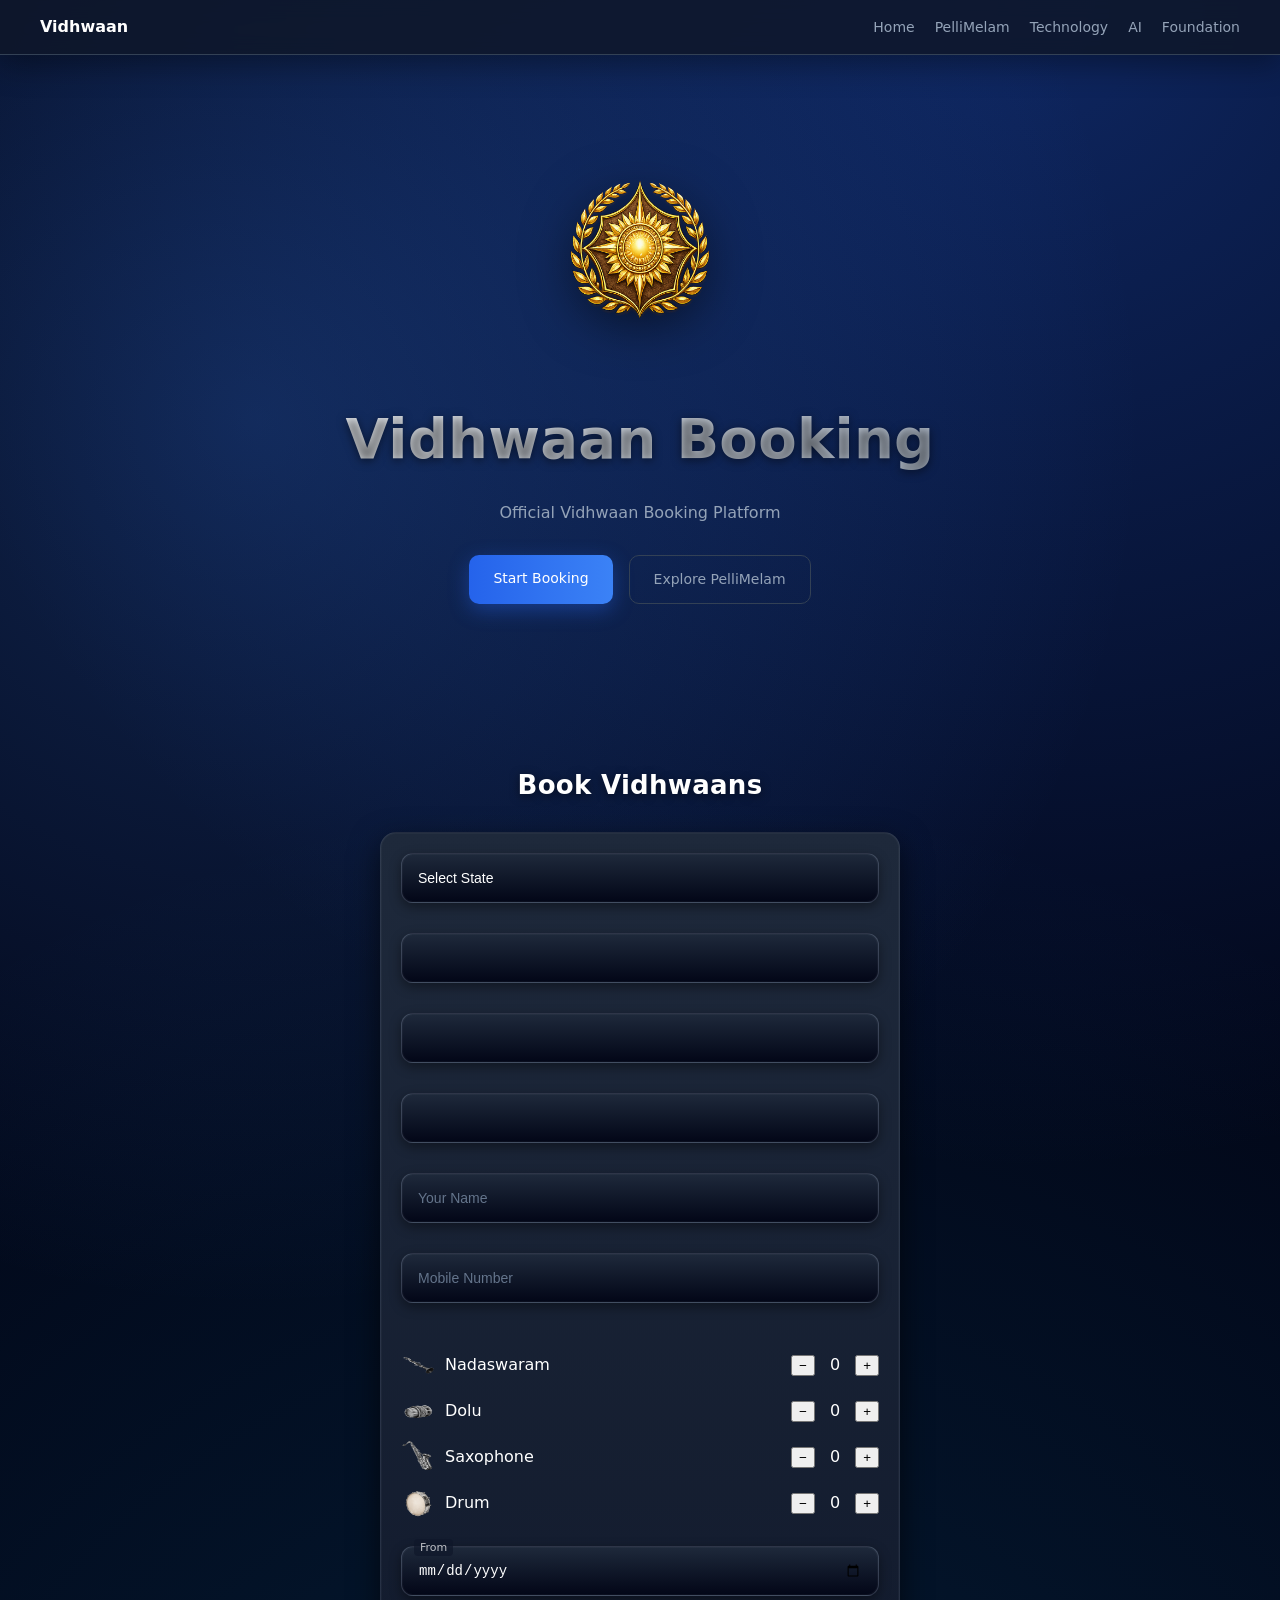
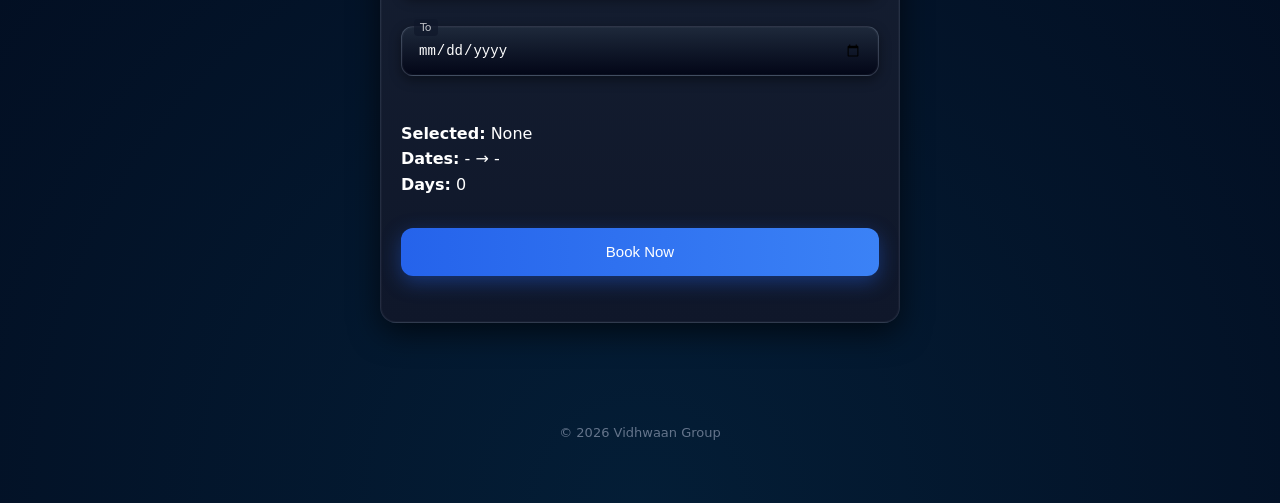
<file: index.html>
<!DOCTYPE html>

<html lang="en">

<head>

<meta charset="UTF-8">
<meta name="viewport" content="width=device-width, initial-scale=1">

<title>Book Nadaswaram, Dolu, Saxophone & Drum Artists in India | Vidhwaan</title>

<meta name="description" content="Book Nadaswaram, Dolu, Saxophone and Drum artists anywhere in India. Wedding, temple and event Vidhwaans available near you instantly.">

<meta name="robots" content="index, follow">

<meta name="googlebot" content="index, follow, max-snippet:-1, max-image-preview:large">

<link rel="canonical" id="canonical" href="https://booking.vidhwaan.com/">

<meta property="og:title" content="Book Vidhwaans in India">
<meta property="og:description" content="Nadaswaram, Dolu, Saxophone & Drum booking platform across India.">
<meta property="og:type" content="website">
<meta property="og:url" content="https://booking.vidhwaan.com/">
  
<link rel="icon" href="./favicon.ico">

<!-- PWA -->

<link rel="manifest" href="./manifest.json">

<!-- CSS -->

<link rel="stylesheet" href="./css/design-system.css">
<link rel="stylesheet" href="./css/main.css">

<link rel="preconnect" href="/">
<link rel="dns-prefetch" href="/">


<script type="application/ld+json">
{
"@context": "https://schema.org",
"@type": "LocalBusiness",
"name": "Vidhwaan Booking",
"areaServed": "India",
"serviceType": "Wedding Music Services",
"url": "https://booking.vidhwaan.com/"
}
</script>
  

</head>

<body>

<!-- NAV -->

<div id="nav"></div>

<!-- HERO -->

<div id="hero"></div>

<!-- BOOKING -->

<!-- SEO CONTENT -->
<div id="seo-content" style="padding:20px;"></div>

<!-- BOOKING -->
<div id="registration"></div>

<!-- FOOTER -->

<div id="footer"></div>

<!-- MODULE LOAD -->

<script type="module">

import { loadNav } from "./utilities/nav.js"
import { loadHero } from "./utilities/hero.js"
import { loadFooter } from "./utilities/footer.js"
import { loadRegistration } from "./utilities/registration.js"

let path = location.pathname;

/* handle geo hash routing */
if(location.hash){
  path = location.hash.slice(1);
}



/* 🔥 FINAL CLEAN ROUTING (NO # ON HOMEPAGE + STRICT GEO ONLY) */

/* handle path */


  
let cleanPath = path
  .replace(/\/+/g, "/")
  .replace(/\/$/, "")
  .toLowerCase();



/* 🚫 DO NOT TOUCH HOMEPAGE */
if(cleanPath === "" || cleanPath === "/"){
  // homepage → no redirect, no #
} 
else if(cleanPath.startsWith("/geo")){

  /* enforce trailing slash */
  cleanPath = cleanPath + "/";

  if(cleanPath !== path){
    location.replace("/#" + cleanPath);
  }

} 
else {
  /* ❌ block everything else */
  location.replace("/");
}

/* split */
const parts = cleanPath.split("/").filter(Boolean);

/* 🔒 STRICT GEO VALIDATION */
if(parts[0] === "geo"){

  if(parts.length < 2 || parts.length > 5){
    location.replace("/");
  }

  const isValidSlug = (s) => /^[a-z0-9-]+$/.test(s);

  for(let i = 1; i < parts.length; i++){
    if(!isValidSlug(parts[i])){
      location.replace("/");
    }
  }
}

/* GEO SEO (TOP RANKING VERSION) */
if(parts[0] === "geo"){

  function format(s){
    return s ? s.replaceAll("-", " ").replace(/\b\w/g, l => l.toUpperCase()) : "";
  }

  const state = format(parts[1]);
  const district = format(parts[2]);
  const mandal = format(parts[3]);
  const village = format(parts[4]);

  let title = "Book Vidhwaans in India";
  let desc = "Book Nadaswaram, Dolu artists anywhere in India.";

  let displayText = "";
  let richContent = "";

  const locationName = village || mandal || district || state;

  if(village){
    title = `Book Nadaswaram & Dolu in ${village}`;
    desc = `Book Nadaswaram, Dolu, Saxophone and Drum artists in ${village}, ${mandal}, ${district}, ${state}.`;

    displayText = `Nadaswaram & Dolu artists available in ${village}.`;

    richContent = `
      <h2>Best Vidhwaans in ${village}</h2>
      <p>Professional Nadaswaram, Dolu, Saxophone and Drum artists are available in ${village} for weddings, temple events, and functions.</p>

      <h2>Services Available</h2>
      <ul>
        <li>Nadaswaram for weddings</li>
        <li>Dolu melam teams</li>
        <li>Temple and procession music</li>
      </ul>
    `;
  }

  /* TITLE */
  document.title = title;

  /* CANONICAL */
  const canonical = document.getElementById("canonical");
  if (canonical) {
    const cleanPath = path.replace(/^\/+/, "");
    canonical.setAttribute(
      "href",
      cleanPath ? location.origin + "/#" + cleanPath : location.origin + "/"
    );
  }

  /* META */
  let meta = document.querySelector("meta[name='description']");
  if(meta) meta.setAttribute("content", desc);

  /* SAFE MINIMAL UI CONTENT */
  const seoDiv = document.getElementById("seo-content");
  if(seoDiv){
    seoDiv.innerHTML = `
      <p style="text-align:center; opacity:0.6; font-size:12px;">
        ${displayText}
      </p>
      <div style="display:none;">
        ${richContent}
      </div>
    `;
  }

  /* FAQ SCHEMA */
  const faq = {
    "@context": "https://schema.org",
    "@type": "FAQPage",
    "mainEntity": [{
      "@type": "Question",
      "name": `Can I book Nadaswaram in ${locationName}?`,
      "acceptedAnswer": {
        "@type": "Answer",
        "text": "Yes, professional Vidhwaans are available for weddings and events."
      }
    }]
  };

  /* BREADCRUMB SCHEMA */
  const breadcrumb = {
    "@context": "https://schema.org",
    "@type": "BreadcrumbList",
    "itemListElement": [
      {
        "@type": "ListItem",
        "position": 1,
        "name": state,
        "item": `https://booking.vidhwaan.com/#/geo/${parts[1]}/`
      },
      {
        "@type": "ListItem",
        "position": 2,
        "name": district,
        "item": `https://booking.vidhwaan.com/#/geo/${parts[1]}/${parts[2]}/`
      }
    ]
  };

  const faqScript = document.createElement("script");
  faqScript.type = "application/ld+json";
  faqScript.text = JSON.stringify(faq);
  document.head.appendChild(faqScript);

  const breadcrumbScript = document.createElement("script");
  breadcrumbScript.type = "application/ld+json";
  breadcrumbScript.text = JSON.stringify(breadcrumb);
  document.head.appendChild(breadcrumbScript);
}
  

  
/* NORMAL LOAD */
loadNav()
loadHero()
loadRegistration()
loadFooter()

</script>

<!-- SERVICE WORKER -->



<!-- OPTIONAL CARD HOVER EFFECT -->

<script>

document.addEventListener("mousemove", (e) => {

document.querySelectorAll(".card").forEach(card => {

const rect = card.getBoundingClientRect();

const x = e.clientX - rect.left;
const y = e.clientY - rect.top;

card.style.setProperty("--x", x + "px");
card.style.setProperty("--y", y + "px");

});

});

</script>

<script>
if ("serviceWorker" in navigator) {
  navigator.serviceWorker.register("./sw.js");
}
</script>


</body>
</html>
</file>
<file: css/design-system.css>
:root{

--bg-primary:#0f172a;
--bg-secondary:#1e293b;
--border:#334155;

--text-primary:#ffffff;
--text-secondary:#94a3b8;

--accent:#2563eb;

--font-system:system-ui,-apple-system,Segoe UI,Roboto,Helvetica,Arial,sans-serif;

--text-sm:14px;
--text-md:16px;
--text-lg:20px;
--text-xl:32px;
--text-hero:56px;

--space-1:8px;
--space-2:12px;
--space-3:16px;
--space-4:24px;
--space-5:40px;
--space-6:60px;

--radius-md:12px;
--radius-lg:16px;

--container-width:1200px;
}

/* BASE */


#registration .field{
margin-bottom:16px;
position:relative;
z-index:1;
}

#registration input,
#registration select{
width:100%;
padding:14px;
border-radius:10px;
border:1px solid #334155;
background:#1e293b;
color:white;
font-size:14px;
outline:none;
box-sizing:border-box;
}

#registration input:focus{
border:1px solid #2563eb;
}













body{
margin:0;
background:var(--bg-primary);
color:var(--text-primary);
font-family:var(--font-system);
line-height:1.6;
padding-top:60px;
}

/* CONTAINER */

.container{
max-width:var(--container-width);
margin:auto;
padding:0 var(--space-4);
}

/* SECTIONS */

.section{
padding:60px 0;
}

.section:first-of-type{padding-top:40px;}
.section:last-of-type{padding-bottom:40px;}

.section-title{
font-size:var(--text-lg);
color:var(--text-secondary);
margin-bottom:var(--space-4);
}

/* GRID */

.grid{
display:grid;
grid-template-columns:repeat(auto-fit,minmax(260px,1fr));
gap:20px;
}

/* CARDS */

.card{
background:var(--bg-secondary);
border:1px solid var(--border);
padding:26px;
border-radius:var(--radius-lg);
color:white;
transition:.25s;
}

.card:hover{
transform:translateY(-6px);
background:#334155;
}

/* HERO */

.hero{
text-align:center;
padding:120px 20px 60px;
}

.hero h1{
font-size:var(--text-hero);
margin-bottom:12px;
}

.hero p{color:var(--text-secondary);}

/* LOGO */

.logo{
width:140px;
margin:auto;
margin-bottom:20px;
filter:drop-shadow(0 10px 25px rgba(0,0,0,.6));
}

/* =========================
   NAV (DESKTOP)
========================= */

.nav{
position:fixed;
top:0;
width:100%;
background:rgba(15,23,42,.85);
backdrop-filter:blur(10px);
border-bottom:1px solid var(--border);
z-index:100;
}

.nav-inner{
max-width:1200px;
margin:auto;
padding:14px 20px;
display:flex;
justify-content:space-between;
align-items:center;
}

.brand{
font-weight:700;
}

.nav-links{
display:flex;
gap:20px;
}

.nav-links a{
color:var(--text-secondary);
text-decoration:none;
font-size:14px;
}

.nav-links a:hover{
color:white;
}

/* =========================
   HAMBURGER
========================= */

.nav-toggle{
display:none;
flex-direction:column;
gap:5px;
cursor:pointer;
}

.nav-toggle span{
width:24px;
height:2px;
background:#ffffff;
border-radius:2px;
}

/* =========================
   FOOTER
========================= */

.footer{
text-align:center;
padding:60px 20px;
color:#64748b;
font-size:13px;
}

/* =========================
   MOBILE
========================= */

@media (max-width:768px){

/* NAV STRUCTURE */
.nav-inner{
justify-content:space-between;
}

/* SHOW HAMBURGER */
.nav-toggle{
display:flex;
}

/* MOBILE MENU */
.nav-links{
position:absolute;
top:60px;
left:0;
width:100%;

background:rgba(2,6,23,0.95);
backdrop-filter:blur(12px);

flex-direction:column;

transform:translateY(-10px);
opacity:0;
pointer-events:none;

transition:all 0.25s ease;

border-bottom:1px solid #1e293b;
}

/* ACTIVE STATE */
.nav-links.active{
transform:translateY(0);
opacity:1;
pointer-events:auto;
}

/* LINKS */
.nav-links a{
padding:16px 20px;
border-bottom:1px solid rgba(255,255,255,0.05);
font-size:15px;
}

/* TOUCH FEEDBACK */
.nav-links a:hover{
background:rgba(37,99,235,0.15);
color:white;
}

/* HERO */
.hero{
padding:100px 16px 50px;
}

.hero h1{
font-size:34px;
line-height:1.25;
}

.hero p{
font-size:14px;
}

/* LOGO */
.logo{
width:110px;
}

/* GRID */
.grid{
gap:16px;
}

}
</file>
<file: css/main.css>
/* =========================
BACKGROUND (UPGRADED)
========================= */

body{
background:
radial-gradient(circle at 20% 20%, rgba(59,130,246,0.25), transparent 45%),
radial-gradient(circle at 80% 0%, rgba(37,99,235,0.35), transparent 50%),
radial-gradient(circle at 50% 100%, rgba(14,165,233,0.15), transparent 60%),
#020617;
}

/* =========================
WRAPPER
========================= */

.wrapper{
max-width:1200px;
margin:auto;
padding:120px 20px 80px;
}

/* =========================
HERO BUTTONS
========================= */

.hero-buttons{
margin-top:30px;
display:flex;
justify-content:center;
gap:16px;
flex-wrap:wrap;
}

.btn{
padding:12px 24px;
border-radius:10px;
font-size:14px;
text-decoration:none;
transition:.25s;
cursor:pointer;
border:none;
}

/* 🔥 BUTTON UPGRADE */
.btn-primary{
background:linear-gradient(90deg,#2563eb,#3b82f6);
color:white;
box-shadow:0 6px 20px rgba(37,99,235,0.4);
}

.btn-primary:hover{
background:linear-gradient(90deg,#1d4ed8,#2563eb);
}

.btn-outline{
border:1px solid #334155;
color:#94a3b8;
}

.btn-outline:hover{
border-color:#2563eb;
color:white;
}

/* =========================
CARD EFFECT (UPGRADED)
========================= */

.card{
position:relative;
overflow:visible;
z-index:1;

/* 🔥 NEW PREMIUM LOOK */
background:linear-gradient(180deg,#1e293b,#0f172a);
border:1px solid rgba(148,163,184,0.15);
box-shadow:
0 10px 30px rgba(0,0,0,0.6),
0 0 0 1px rgba(255,255,255,0.03) inset;
}

.card::before{
content:"";
position:absolute;
top:0;
left:0;
width:100%;
height:100%;
pointer-events:none;
background:
radial-gradient(
circle 200px at var(--x) var(--y),
rgba(37,99,235,.15),
transparent 40%
);
opacity:0;
transition:.25s;
}

.card:hover::before{
opacity:1;
}

/* =========================
NAV SHADOW
========================= */

.nav{
box-shadow:0 10px 30px rgba(0,0,0,.35);
}

/* =========================
HERO TEXT (ENHANCED)
========================= */

.hero h1{
background:linear-gradient(90deg,#ffffff,#94a3b8);
-webkit-background-clip:text;
-webkit-text-fill-color:transparent;
}

/* 🔥 TEXT CLARITY */
h1, h2{
letter-spacing:0.3px;
text-shadow:0 2px 10px rgba(0,0,0,0.5);
}

/* =========================
REGISTRATION FORM (FINAL)
========================= */

#registration .card{
max-width:520px;
margin:auto;
padding:20px;
border-radius:16px;
}

/* STACK */
#registration .form-group{
display:flex;
flex-direction:column;
gap:14px;
}

/* 🔥 FIELD UPGRADE */
#registration .field{
padding:4px;
border-radius:12px;
background:linear-gradient(180deg,#1e293b,#020617);
border:1px solid rgba(148,163,184,0.3);
box-shadow:
0 0 0 1px rgba(255,255,255,0.03) inset,
0 4px 12px rgba(0,0,0,0.4);
}

/* INPUT + SELECT */
#registration input,
#registration select{
width:100%;
height:40px;
padding:0 12px;
border:none;
outline:none;
background:transparent;
color:white;
border-radius:10px;
font-size:14px;
}

#registration .field{
position:relative;
z-index:1;
}

/* PLACEHOLDER */
#registration input::placeholder{
color:#64748b;
}

/* SELECT FIX */
#registration select{
appearance:none;
}

/* DROPDOWN OPTIONS FIX */
#registration select option{
color:black;
background:white;
}

/* 🔥 FOCUS GLOW */
#registration input:focus,
#registration select:focus{
box-shadow:
0 0 0 1px #2563eb,
0 0 12px rgba(37,99,235,0.6);
}

/* BUTTON */
#registration .btn{
margin-top:14px;
height:48px;
border-radius:12px;
font-size:15px;
}

#registration input{
background-clip:padding-box;
}

/* =========================
MOBILE
========================= */

@media (max-width:768px){

.wrapper{
padding:100px 16px 60px;
}

.hero-buttons{
gap:10px;
}

.btn{
padding:10px 16px;
font-size:13px;
}

#registration .card{
padding:18px;
}

}
</file>
